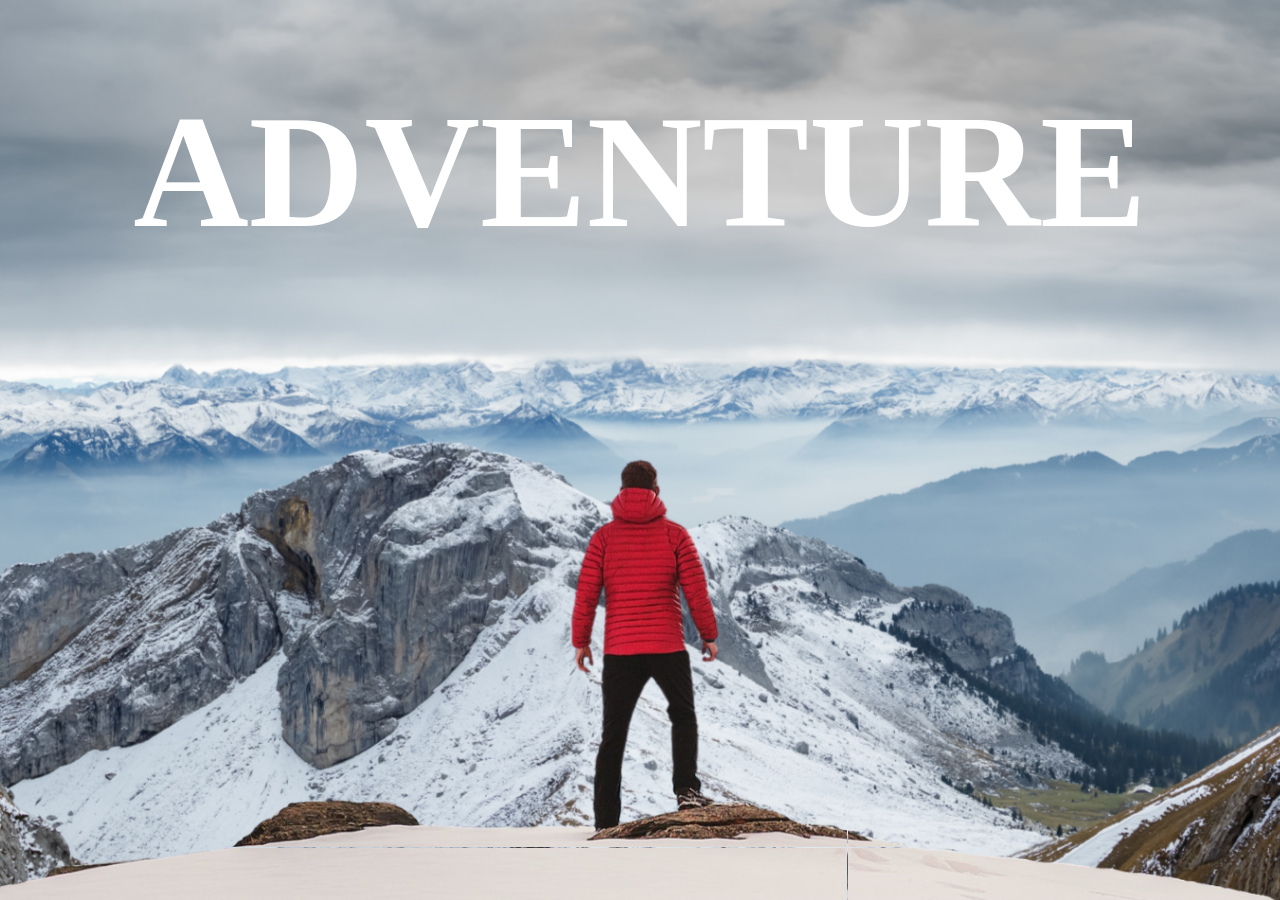
<file: index.html>
<!DOCTYPE html>
<html lang="en">

<head>
  <meta charset="UTF-8">
  <meta name="viewport" content="width=device-width, initial-scale=1.0">
  <title>PARALLEX</title>
  <link rel="stylesheet" href="style.css">
  <link rel="icon" type="favicon.ico" href="favicon.jpg">
</head>

<body>
  <div id="wrapper">
    <div class="container">
      <img src="background.png" class="background">
      <img src="foreground.png" class="foreground">
      <h1>ADVENTURE</h1>
    </div>
    <section>
      <h2 class="sechead">Adventure Time !</h2>
      <p class="text">
        Lorem ipsum dolor sit amet consectetur, adipisicing elit. Qui necessitatibus commodi alias? Veritatis, eligendi
        nisi. Amet exercitationem, recusandae dolore corrupti laborum aperiam repellendus natus voluptatem quam atque
        aliquam beatae. Odit deserunt nisi optio eveniet? Aliquam possimus molestiae, ullam illum accusamus autem
        accusantium! Voluptate laboriosam eum saepe ex veritatis est? Numquam eaque autem labore provident dolorum,
        velit omnis mollitia eos adipisci!
        <br> <br>
        Lorem, ipsum dolor sit amet consectetur adipisicing elit. Ad, itaque hic tempore rem eveniet sed repudiandae
        molestiae magnam aut quod consequatur, harum, totam beatae fugiat ipsam? Explicabo, blanditiis quod similique
        fugiat fugit ea expedita deleniti doloribus, delectus perferendis, tempore amet maiores libero sapiente
        voluptatem reprehenderit? Illum alias commodi cupiditate corporis mollitia ab quaerat, ipsum est excepturi vitae
        a sunt optio.
      </p>
      <div class="bg bg1">
        <h2 class="desc">BIKING</h2>
      </div>
      <p class="text">
        Lorem ipsum dolor sit amet consectetur, adipisicing elit. Qui necessitatibus commodi alias? Veritatis, eligendi
        nisi. Amet exercitationem, recusandae dolore corrupti laborum aperiam repellendus natus voluptatem quam atque
        aliquam beatae. Odit deserunt nisi optio eveniet? Aliquam possimus molestiae, ullam illum accusamus autem
        accusantium! Voluptate laboriosam eum saepe ex veritatis est? Numquam eaque autem labore provident dolorum,
        velit omnis mollitia eos adipisci!
        <br> <br>
        Lorem, ipsum dolor sit amet consectetur adipisicing elit. Ad, itaque hic tempore rem eveniet sed repudiandae
        molestiae magnam aut quod consequatur, harum, totam beatae fugiat ipsam? Explicabo, blanditiis quod similique
        fugiat fugit ea expedita deleniti doloribus, delectus perferendis, tempore amet maiores libero sapiente
        voluptatem reprehenderit? Illum alias commodi cupiditate corporis mollitia ab quaerat, ipsum est excepturi vitae
        a sunt optio.
      </p>

      <div class="bg bg2">
        <h2 class="desc">PARA GLIDING </h2>
      </div>
      <p class="text">
        Lorem ipsum dolor sit amet consectetur, adipisicing elit. Qui necessitatibus commodi alias? Veritatis, eligendi
        nisi. Amet exercitationem, recusandae dolore corrupti laborum aperiam repellendus natus voluptatem quam atque
        aliquam beatae. Odit deserunt nisi optio eveniet? Aliquam possimus molestiae, ullam illum accusamus autem
        accusantium! Voluptate laboriosam eum saepe ex veritatis est? Numquam eaque autem labore provident dolorum,
        velit omnis mollitia eos adipisci!
        <br> <br>
        Lorem, ipsum dolor sit amet consectetur adipisicing elit. Ad, itaque hic tempore rem eveniet sed repudiandae
        molestiae magnam aut quod consequatur, harum, totam beatae fugiat ipsam? Explicabo, blanditiis quod similique
        fugiat fugit ea expedita deleniti doloribus, delectus perferendis, tempore amet maiores libero sapiente
        voluptatem reprehenderit? Illum alias commodi cupiditate corporis mollitia ab quaerat, ipsum est excepturi vitae
        a sunt optio.
      </p>
      <div class="bg bg3">
        <h2 class="desc">SURFING</h2>
      </div>
      <p class="text">
        Lorem ipsum dolor sit amet consectetur, adipisicing elit. Qui necessitatibus commodi alias? Veritatis, eligendi
        nisi. Amet exercitationem, recusandae dolore corrupti laborum aperiam repellendus natus voluptatem quam atque
        aliquam beatae. Odit deserunt nisi optio eveniet? Aliquam possimus molestiae, ullam illum accusamus autem
        accusantium! Voluptate laboriosam eum saepe ex veritatis est? Numquam eaque autem labore provident dolorum,
        velit omnis mollitia eos adipisci!
        <br> <br>
        Lorem, ipsum dolor sit amet consectetur adipisicing elit. Ad, itaque hic tempore rem eveniet sed repudiandae
        molestiae magnam aut quod consequatur, harum, totam beatae fugiat ipsam? Explicabo, blanditiis quod similique
        fugiat fugit ea expedita deleniti doloribus, delectus perferendis, tempore amet maiores libero sapiente
        voluptatem reprehenderit? Illum alias commodi cupiditate corporis mollitia ab quaerat, ipsum est excepturi vitae
        a sunt optio. <br> <br> <br> <br> <br> <br> <br> <br>



      </p>
    </section>
  </div>
</body>

</html>
</file>
<file: style.css>
*{
    margin: 0px;
    padding: 0px;
    box-sizing: border-box;
}


#wrapper {
    background-color: rgb(45, 45, 45);
    height: 100vh;
    overflow-y: auto;
    overflow-x: hidden;
    perspective: 100px;

}

.container {
    position: relative;
    height: 100%;
    display: flex;
    justify-content: center;
    align-items: center;
    transform-style: preserve-3d;
    z-index: -1;

}

.background {
    transform: translateZ(-120px) scale(2.5);
}

.foreground {
    transform: translateZ(-100px) scale(2);
}



.background,.foreground {
    position: absolute;
    height: 100%;
    width: 100%;
    object-fit: cover;
    z-index: -1;
}

h1 {
    position: absolute;
    top: 5rem;
    font-size: 10rem;
    letter-spacing: 4 px;
    color: white;
    text-shadow: 0 0 0 10px rgba(0, 0, 0, 0.3);
}

section {
    background: rgb(45, 45, 45);
    color: white;
     /* padding: 5rem;  */
}
.sechead{
    font-size: 5rem;
    padding: 0 10rem;
}
.text{
    font-size: 1.5rem;
    padding: 0 10rem;
    margin: 5rem 0;
}
.bg{
    position: relative;
    width:100%;
    background-attachment: fixed;
    
    background-size: cover;
    background-position: center;
    height: 500px ;
}
.desc{
position: absolute;
background-color: white;
padding: 0.5rem 2.5rem ;
top: 50%;
left: 50%;
transform: translateX(-50%)  translateY(-50%);
color: black;
font-size: 3.5rem;
font-weight: 600;

}
.bg1{
background-image: url(sport-1.jpg);
}
.bg2{
    background-image: url(sport-2.jpg);
}
.bg3{
    background-image: url(sport-3.jpg);
}
</file>
